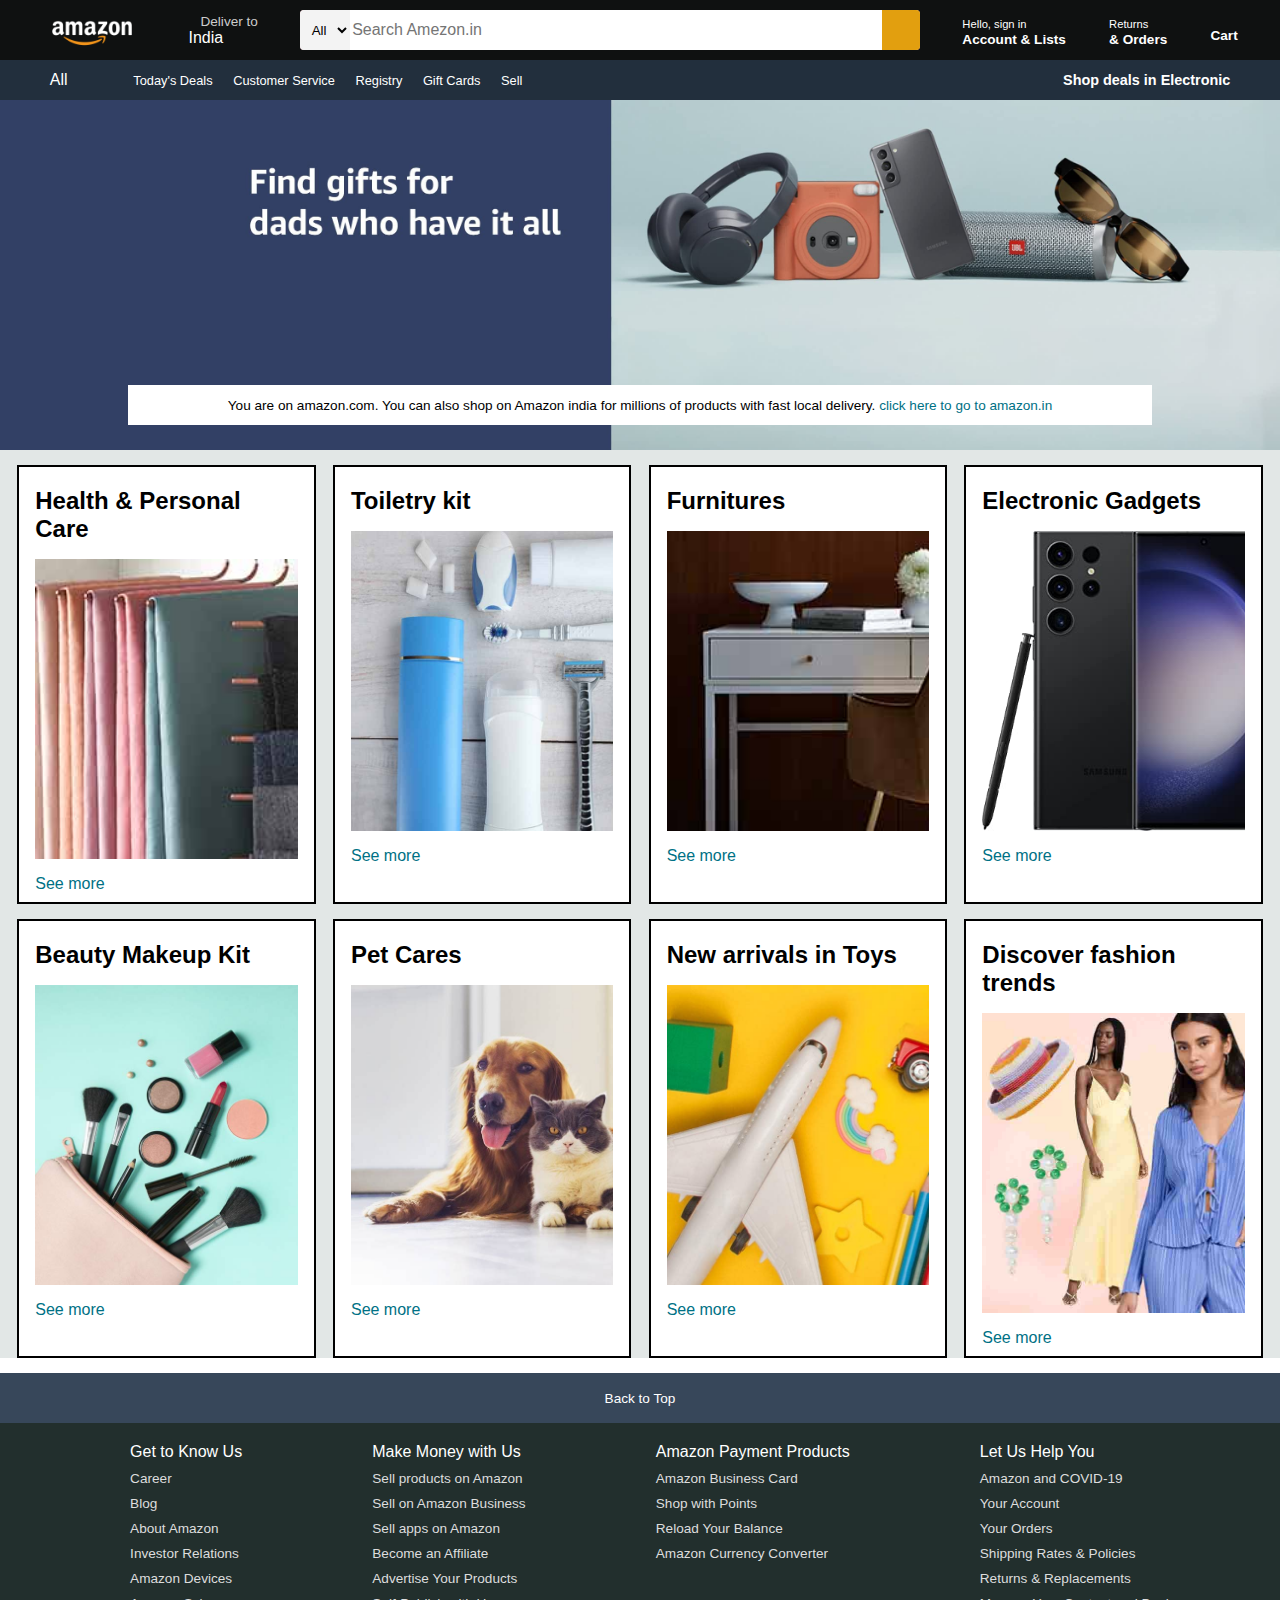
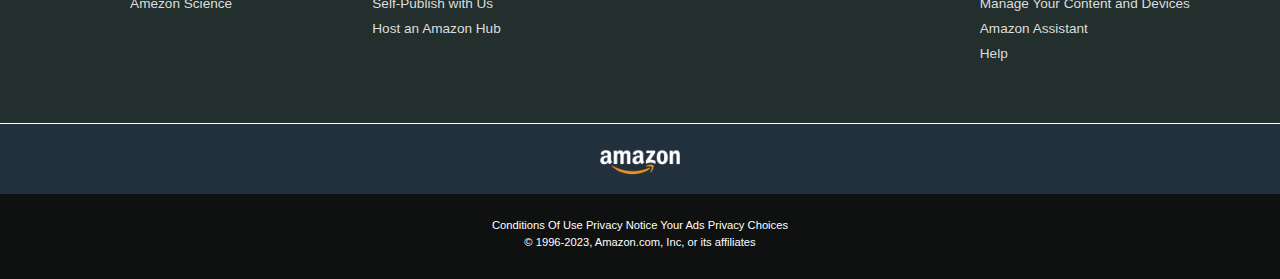
<file: Amezon_Clone/index.html>
<!DOCTYPE html>
<html lang="en">

<head>
    <meta charset="UTF-8">
    <meta name="viewport" content="width=device-width, initial-scale=1.0">
    <title>Amezon.com Spend Less. Smile More</title>
    <link rel="icon" type="image/x-icon" href="images/fevicon-img.png">
    <link rel="stylesheet" href="https://cdnjs.cloudflare.com/ajax/libs/font-awesome/6.4.0/css/all.min.css"
        integrity="sha512-iecdLmaskl7CVkqkXNQ/ZH/XLlvWZOJyj7Yy7tcenmpD1ypASozpmT/E0iPtmFIB46ZmdtAc9eNBvH0H/ZpiBw=="
        crossorigin="anonymous" referrerpolicy="no-referrer" />
    <link rel="stylesheet" href="style.css ">
</head>

<body>
    <header>
        <div class="navbar">
            <div class="nav-logo border">
                <div class="logo">
                </div>
            </div>
            <div class="nav-address border">
                <p class="add-first">Deliver to</p>

                <div class="add-icon">
                    <i class="fa-solid fa-location-dot"></i>
                    <p class="add-second">India</p>
                </div>
            </div>

            <div class="nav-search">
                <select class="search-select">
                    <option> All </option>
                    <option value="all-departments">All Departments</option>
                    <option value="art-crafts">Art & Crafts</option>
                    <option value="automotive">Automotive</option>
                    <option value="baby">Baby</option>
                    <option value="beauty">Beauty & Personal Care</option>
                    <option value="electronics">Electronic</option>
                    <option value="b-fashion">Boy's Fashions</option>
                    <option value="g-fashion">Girl's Fashion</option>
                    <option value="shooes">Shooes</option>
                    <option value="deals">Deals</option>
                    <option value="home-kitchen">Home & Kitchen</option>
                    <option value="luggages">Luggages</option>
                    <option value="computers">Computers</option>
                    <option value="baby-toys">Baby Toy's</option>
                    <option value="vidio-games">Video Games</option>
                </select>
                <input placeholder="Search Amezon.in" class="search-input">
                <div class="search-icon">
                    <i class="fa-solid fa-magnifying-glass"></i>
                </div>
            </div>

            <div class="nav-signin border">
                <p><span>Hello, sign in</span></p>
                <p class="nav-second">Account & Lists</p>
            </div>

            <div class="nav-return border">
                <p><span>Returns</span></p>
                <p class="nav-second ">& Orders</p>
            </div>

            <div class="nav-cart border ">
                <i class="fa-solid fa-cart-shopping"></i>
                Cart
            </div>
        </div>

        <div class="panel">
            <div class="panel-all border">
                <i class="fa-solid fa-bars"></i>
                All
            </div>

            <div class="panel-ops">
                <p class="border"><a href="https://www.amazon.in/deals?ref_=nav_cs_gb">Today's Deals</a></p>
                <p class="border">Customer Service</p>
                <p class="border">Registry</p>
                <p class="border">Gift Cards</p>
                <p class="border"><a href="https://www.amazon.in/b/32702023031?node=32702023031&ld=AZINSOANavDesktop_T3&ref_=nav_cs_sell_T3">Sell</a></p>
            </div>

            <div class="panel-deals border">
                <a href="https://www.amazon.com/gp/goldbox/?ie=UTF8&deals-widget=%257B%2522version%2522%253A1%252C%2522viewIndex%2522%253A0%252C%2522presetId%2522%253A%2522F8B394D5931781B21032A79CA5679225%2522%252C%2522departments%2522%253A%255B%2522172282%2522%255D%252C%2522sorting%2522%253A%2522BY_SCORE%2522%257D&ref_=nav_swm_undefined&pf_rd_p=f235c648-fdf7-4f83-9adb-d6d5a4235500&pf_rd_s=nav-sitewide-msg-text-export&pf_rd_t=4201&pf_rd_i=navbar-4201&pf_rd_m=ATVPDKIKX0DER&pf_rd_r=4TGTHK8RBEATEZHMKPH4">Shop deals in Electronic</a>
            </div>
        </div>
    </header>

    <div class="hero-section">
        <div class="hero-msg">
            <p>You are on amazon.com. You can also shop on Amazon india for millions of products with fast local
                delivery. <a href="https://www.amazon.in">click here to go to amazon.in</a></p>
        </div>
    </div>

    <div class="shop-section">
        <div class="box1 box">
            <div class="box-content">
                <h2>Health & Personal Care</h2>
                <div class="box-img" style="background-image: url('images/box1_image.jpg');">
                </div>
                <p><a href="https://www.amazon.com/s?k=Home&i=kitchen-intl-ship&ref=pd_gw_unk">See more</a></p>
            </div>
        </div>
        <div class="box2 box">
            <div class="box-content">
                <h2>Toiletry kit </h2>
                <div class="box-img" style="background-image: url('images/box2_image.jpg');">
                </div>
                <p><a href="https://www.amazon.com/s?i=specialty-aps&bbn=16225006011&rh=n%3A%2116225006011%2Cn%3A3777891&ref=pd_gw_unk">See more</a></p>
            </div>
        </div>
        <div class="box3 box">
            <div class="box-content">
                <h2>Furnitures</h2>
                <div class="box-img" style="background-image: url('images/box3_image.jpg');">
                </div>
                <p><a href="https://www.amazon.com/s?k=furniture&ref=nb_sb_ss_ts-doa-p_1_5">See more</a></p>
            </div>
        </div>
        <div class="box4 box">
            <div class="box-content">
                <h2> Electronic Gadgets</h2>
                <div class="box-img" style="background-image: url('images/box4_image.jpg');">
                </div>
                <p> <a href="https://www.amazon.com/b?node=16225009011&ref_=pd_gw_unk">See more</a></p>
            </div>
        </div>
        <div class="box5 box">
            <div class="box-content">
                <h2>Beauty Makeup Kit</h2>
                <div class="box-img" style="background-image: url('images/box5_image.jpg');">
                </div>
                <p><a href="https://www.amazon.com/b/?node=16225006011&ref_=pd_gw_unk">See more</a></p>
            </div>
        </div>
        <div class="box6 box">
            <div class="box-content">
                <h2>Pet Cares</h2>
                <div class="box-img" style="background-image: url('images/box6_image.jpg');">
                </div>
                <p><a href="https://www.amazon.com/s?k=pet+supplies&s=date-desc-rank&ref=pd_gw_unk">See more</a></p>
            </div>
        </div>
        <div class="box7 box">
            <div class="box-content">
                <h2>New arrivals in Toys</h2>
                <div class="box-img" style="background-image: url('images/box7_image.jpg');">
                </div>
                <p><a href="https://www.amazon.com/s?k=toys&s=date-desc-rank&ref=pd_gw_unk">See more</a></p>
            </div>
        </div>
        <div class="box8 box">
            <div class="box-content">
                <h2>Discover fashion trends</h2>
                <div class="box-img" style="background-image: url('images/box8_image.jpg');">
                </div>
                <p><a href="https://www.amazon.com/s?i=fashion-womens&bbn=16334314011&rh=n%3A7141123011%2Cn%3A16334314011%2Cn%3A7147440011%2Cn%3A1040660%2Cn%3A1045024%2Cp_89%3ADaily+Ritual&pd_rd_r=4a69e134-27ae-4b35-b841-2849fe64d869&pd_rd_w=8uknh&pd_rd_wg=MXra4&pf_rd_p=e0bdaaa7-6f81-4c4a-9ee8-05cbc1693e52&pf_rd_r=RMD7414DMRFKAHTCM9J5&qid=1595545753&rnid=2528832011l&ref=pd_gw_unk">See more</a></p>
            </div>
        </div>
    </div>

    <footer>
        <div class="foot-panel1">
            Back to Top
        </div>

        <div class="foot-panel2">
            <ul>
                <p>Get to Know Us</p>
                <a href="#">Career</a>
                <a href="#">Blog</a>
                <a href="#">About Amazon</a>
                <a href="#">Investor Relations</a>
                <a href="#">Amazon Devices</a>
                <a href="#">Amezon Science</a>
            </ul>
            <ul>
                <p>Make Money with Us</p>
                <a href="#">Sell products on Amazon</a>
                <a href="#">Sell on Amazon Business</a>
                <a href="#">Sell apps on Amazon</a>
                <a href="#">Become an Affiliate</a>
                <a href="#">Advertise Your Products</a>
                <a href="#">Self-Publish with Us</a>
                <a href="#">Host an Amazon Hub</a>
            </ul>
            <ul>
                <p>Amazon Payment Products</p>
                <a href="#">Amazon Business Card</a>
                <a href="#">Shop with Points</a>
                <a href="#">Reload Your Balance</a>
                <a href="#">Amazon Currency Converter</a>
            </ul>
            <ul>
                <p>Let Us Help You</p>
                <a href="#">Amazon and COVID-19</a>
                <a href="#">Your Account</a>
                <a href="#">Your Orders</a>
                <a href="#">Shipping Rates & Policies</a>
                <a href="#">Returns & Replacements</a>
                <a href="#">Manage Your Content and Devices</a>
                <a href="#">Amazon Assistant</a>
                <a href="#">Help</a>
            </ul>
        </div>
       <!-- Footer section starts from here -->
        <div class="foot-panel3">
            <div class="logo"></div>
        </div>

        <div class="foot-panel4">
            <div class="pages">
                <a href="#">Conditions Of Use</a>
                <a href="#">Privacy Notice</a>
                <a href="#">Your Ads Privacy Choices</a>
            </div>

            <div class="copyright">
                <span>&#169;</span> 1996-2023, Amazon.com, Inc, or its affiliates
            </div>
        </div>
    </footer>
</body>

</html>
</file>
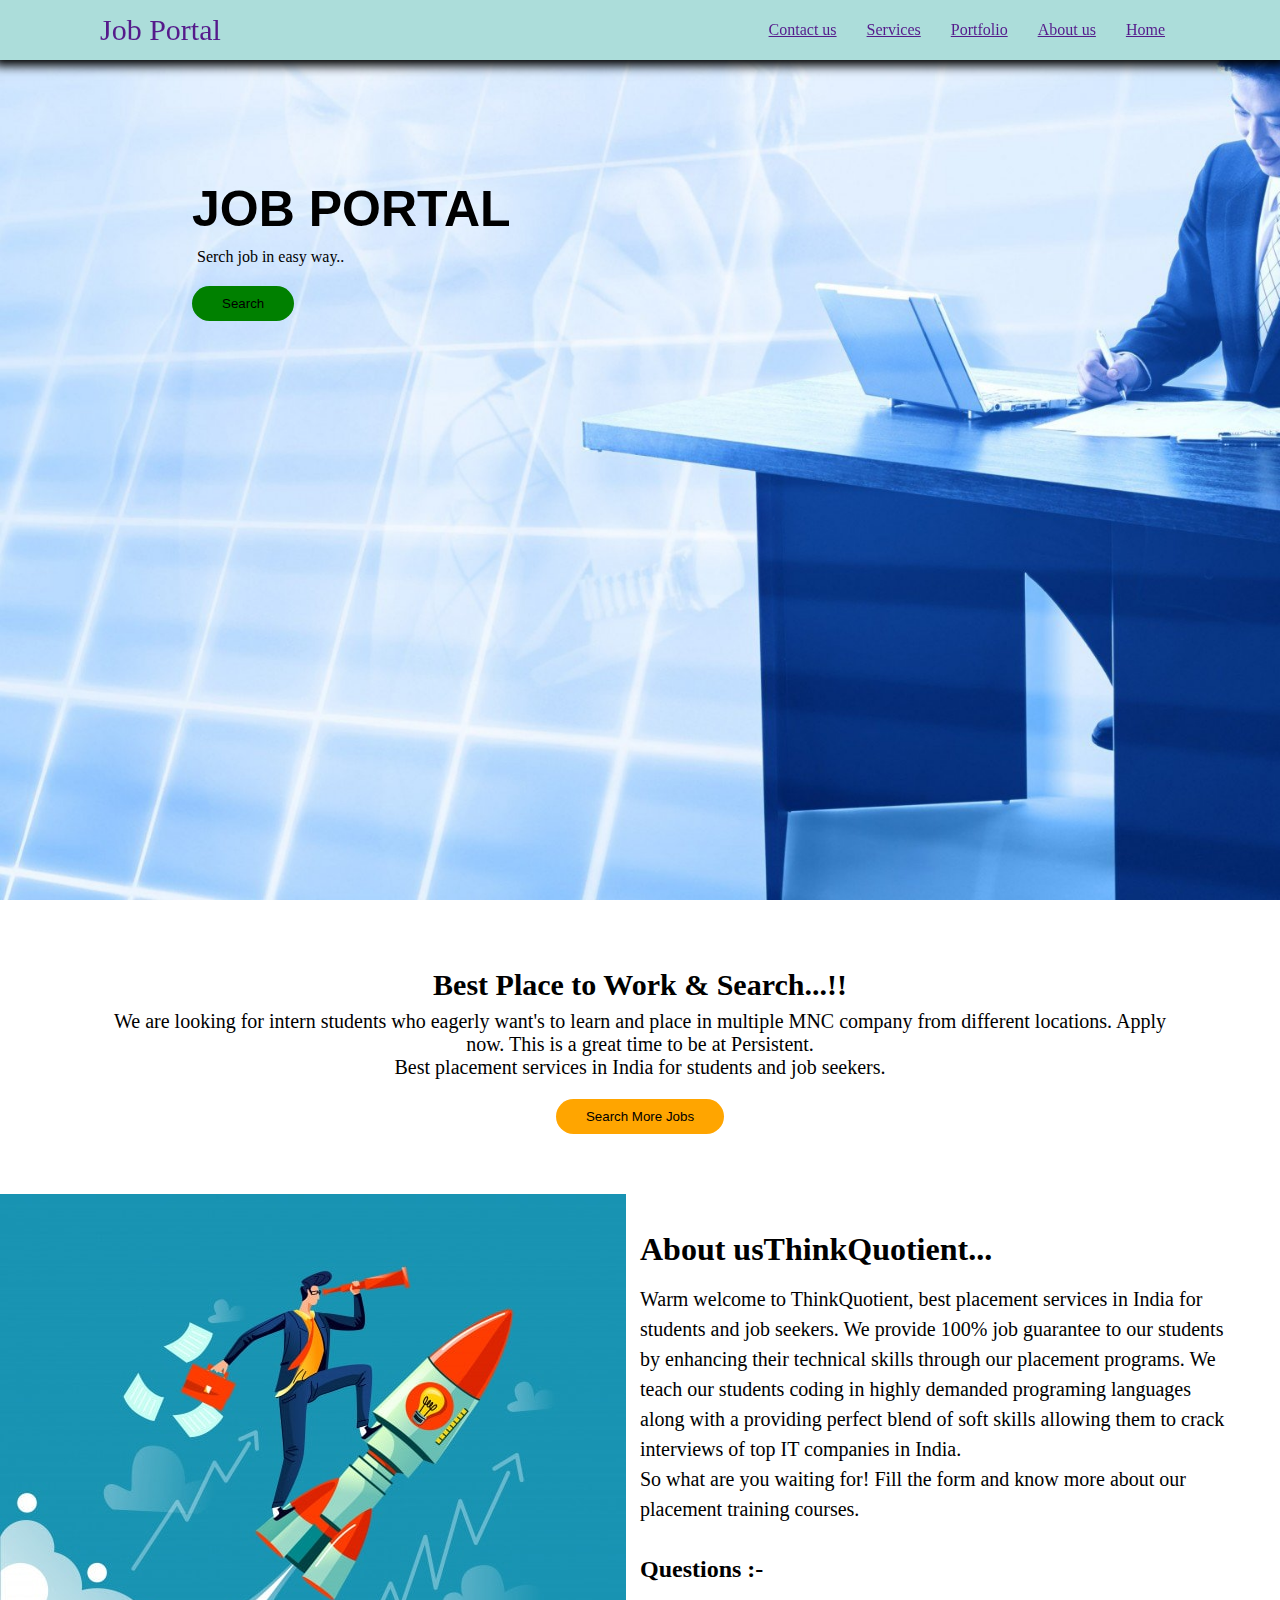
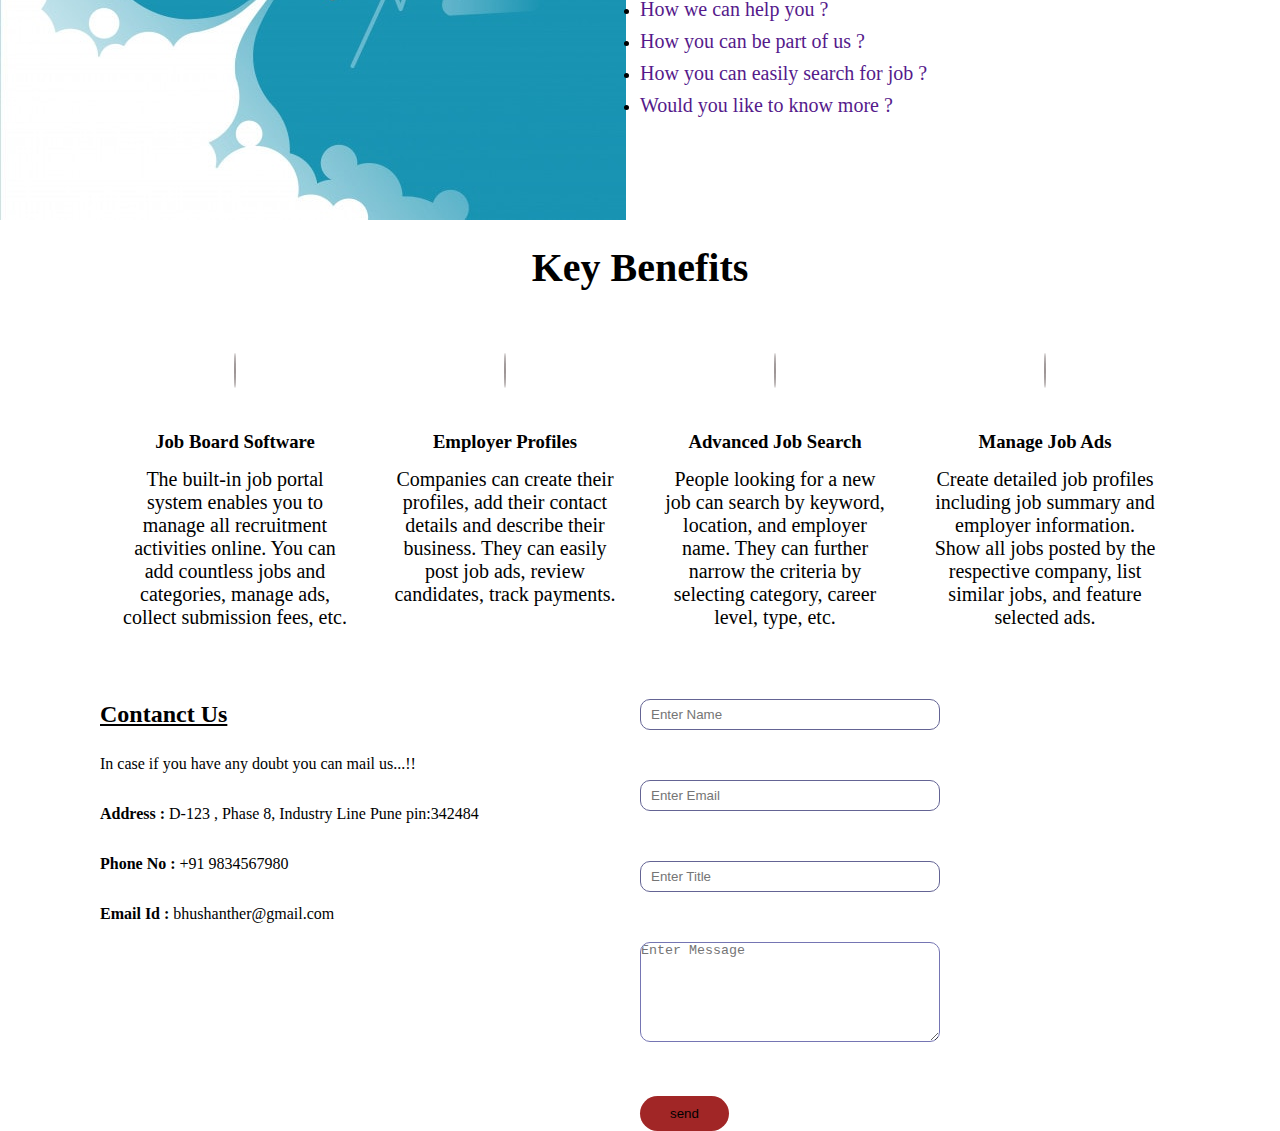
<file: JobPortal/index.html>
<!DOCTYPE html>
<html lang="en">
<head>
    <meta charset="UTF-8">
    <meta http-equiv="X-UA-Compatible" content="IE=edge">
    <meta name="viewport" content="width=device-width, initial-scale=1.0">
    <title>Document</title>
    <link rel="stylesheet" href="https://use.fontawesome.com/releases/v5.7.0/css/all.css" integrity="sha384-lZN37f5QGtY3VHgisS14W3ExzMWZxybE1SJSEsQp9S+oqd12jhcu+A56Ebc1zFSJ" crossorigin="anonymous">
    <link rel="stylesheet" href="css/style.css">
</head>
<body>
    <div class="toggle"> &#9636; </div>
    <!-- Navigation bar starts from here -->
    <nav id="nav">
        <ul class="left-ul">
            <li><a href=""> Job Portal </a></li>
        </ul>
        <ul class="right-ul">
            <li><a href="">Home</a></li>
            <li><a href="">About us</a></li>
            <li><a href="">Portfolio</a></li>
            <li><a href="">Services</a></li>
            <li><a href="">Contact us</a></li>
        </ul>
    </nav>
    <!-- Navigation bar close here -->
    <!-- header starts from here -->
    <header id="banner">
            <div class="banner-text">
                <h1>Job Portal</h1>
                <p>Serch job in easy way..</p>
                <div class="banner-btn">
                    <!-- <input type="text" placeholder="Seach Job"> -->
                    <input type="submit" value="Search" class="btn btn-default">
                </div>
            </div>
    </header>
    <!-- header close -->
    <!-- Website description start -->
    <section id="description">
       <div class="container">
          <h1>Best Place to Work & Search...!!</h1> 
          <p>We are looking for intern students who eagerly want's to learn and place in multiple MNC company from different locations. 
              Apply now. This is a great time to be at Persistent. </p> 
              <p>Best placement services in India for students and job seekers.</p>
          <div class="desc-btn">
               <input type="submit" value="Search More Jobs" class="btn btn-intro">
          </div>
       </div>
    </section>
    <!-- Website description close -->
    
    <!--Website Introduction start  -->
    <section id="web-intro">
        <div class="row">
            <div class="col-6">
                <div class="intro-img">
                    <img src="Images/intro.jpg" alt="Job Introduction">
                </div>
            </div>
            <div class="col6">
                <div class="intro-text">
                    <h1>About usThinkQuotient...</h1> 
                       <p>Warm welcome to ThinkQuotient, best placement services in India for students and job seekers.
                        We provide 100% job guarantee to our students by enhancing their technical skills through our placement 
                        programs. We teach our students coding in highly demanded programing languages along with a providing perfect blend of soft skills 
                        allowing them to crack interviews of top IT companies in India.</p> 
                        <p>So what are you waiting for! Fill the form and know more about our placement training courses.</p>
                    <h2>
                        Questions :-
                    </h2>
                    <ul>
                        <li>
                           <a href=""> How we can help you ?  </a>
                        </li>
                        <li>
                            <a href=""> How you can be part of us ?</a>
                        </li>
                        <li>
                            <a href=""> How you can easily search for job ?</a>
                        </li>
                        <li>
                            <a href="">Would you like to know more ?</a>
                        </li>
                    </ul>
                </div>  
            </div>
        </div>
    </section>
    <!-- Website Introduction close -->

<!--------------------------------  services part start ----------------------------------->
    <section id="services">
        <div class="container">
            <div class="service-heading">
                <h1> Key Benefits </h1>
            </div>
            <div class="row">
              <div class="col-4">
                  <div class="service-icon">
                     <i class="	fas fa-briefcase"></i> 
                  </div>
                  <div class="service-subheading">
                     <h3> Job Board Software</h3>
                  </div>
                  <div class="service-subpara">
                      <p> The built-in job portal system enables you to manage all recruitment activities online. You can add countless jobs and categories, manage ads, collect submission fees, etc. </p>
                  </div>
              </div>
              <div class="col-4">
                <div class="service-icon">
                    <i class="fas fa-address-card"></i> 
                 </div>
                 <div class="service-subheading">
                    <h3> Employer Profiles</h3>
                 </div>
                 <div class="service-subpara">
                     <p> Companies can create their profiles, add their contact details and describe their business. They can easily post job ads, review candidates, track payments. </p>
                 </div>
              </div>
              <div class="col-4">
                <div class="service-icon">
                    <i class="fab fa-edge"></i> 
                 </div>
                 <div class="service-subheading">
                    <h3> Advanced Job Search</h3>
                 </div>
                 <div class="service-subpara">
                     <p> People looking for a new job can search by keyword, location, and employer name. They can further narrow the criteria by selecting category, career level, type, etc. </p>
                 </div>
              </div>
              <div class="col-4">
                <div class="service-icon">
                    <i class=" fas fa-file"></i> 
                 </div>
                 <div class="service-subheading">
                    <h3> Manage Job Ads</h3>
                 </div>
                 <div class="service-subpara">
                     <p> Create detailed job profiles including job summary and employer information. Show all jobs posted by the respective company, list similar jobs, and feature selected ads. </p>
                 </div>
              </div>
            </div>   
        </div>
    </section>
    <!--------------------------- Service part close ------------------------------------------------>

    <!------------------------------ Form div start ------------------------------------------------->
    <section id="contactform">
        <div class="container">
            <div class="row">
                <div class="col-6">
                    <div class="contactform-header">
                        <h2> Contanct Us</h2>
                        <p>
                            In case if you have any doubt you can mail us...!!
                        </p>
                        <p>
                            <strong> Address : </strong> D-123 , Phase 8, Industry Line Pune pin:342484 <br> 
                            <strong> Phone No : </strong> +91 9834567980 <br>
                            <strong> Email Id : </strong> bhushanther@gmail.com <br>
                        </p>
                    </div>
                </div>     
                 <div class="col-6">
                   <div class="form-group">
                      <input type="text" placeholder="Enter Name" class="textfield-design"> 
                   </div>
                   <div class="form-group">
                    <input type="text" placeholder="Enter Email" class="textfield-design"> 
                   </div>  
                    <div class="form-group">
                        <input type="text" placeholder="Enter Title" class="textfield-design">
                    </div>
                    <div class="form-group">
                        <textarea placeholder="Enter Message" class="textarea-design"></textarea>
                    </div>  
                    <div class="form-group">
                        <input type="submit" value="send" class="btn btn-send">
                    </div>  
                </div>
            </div>
       </div>
    </section>
</body>
</html>
</file>
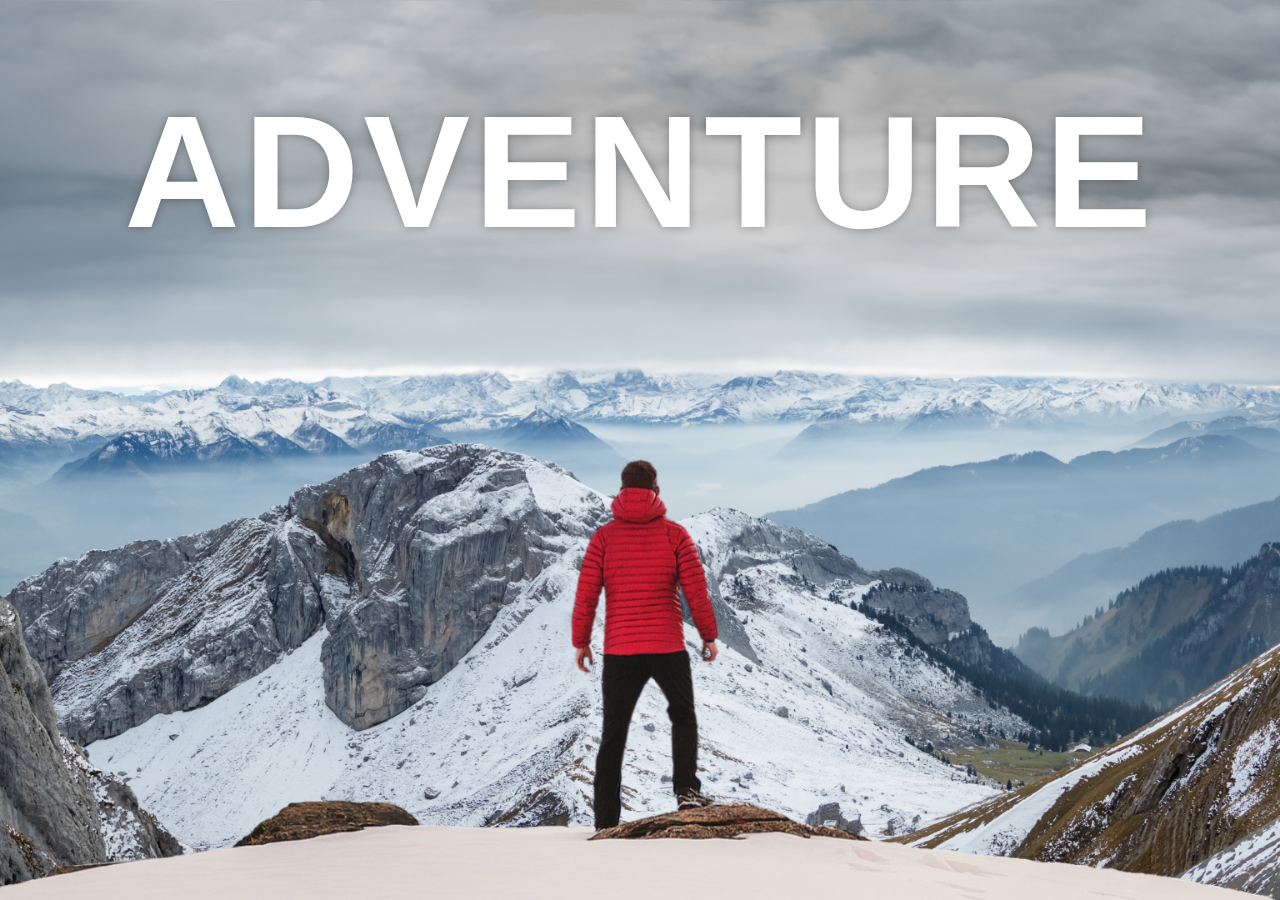
<file: Parallex_Website_Practice/index.html>
<!DOCTYPE html>
<html lang="en">
<head>
    <meta charset="UTF-8">
    <meta http-equiv="X-UA-Compatible" content="IE=edge">
    <meta name="viewport" content="width=device-width, initial-scale=1.0">
    <title>Adventure Tourism / Parallex Website</title>
    <link rel="stylesheet" href="style.css">
    <link rel="preconnect" href="https://fonts.googleapis.com">
<link rel="preconnect" href="https://fonts.gstatic.com" crossorigin>
<link rel="icon" type="image/x-icon" href="images/adv_fevicon_icon.jpeg">

</head>
<body>
       <div id="wrapper">
            <div class="container">
                <img src="images/background.png" class="background">
                <img src="images/foreground.png" class="foreground">
                <h1>ADVENTURE</h1>
            </div>   
            
            <section>
                <h2 class="secHeading">Adventure Time !</h2>
                <p class="text">
                    Adventure tourism is defined as the movement of the people from one to another place outside their comfort zone for exploration or travel to remote areas, exotic and possibly hostile areas. Adventure tourism is a type of tourism in which tourist do some adventures activities like as skydiving, hill climbing, scuba diving.Adventure travel is a leisure activity that takes place in an unusual, exotic, remote or wilderness destination. It tends to be associated with high levels of activity by the participant, most of it outdoors.
                    <br>
                    <br>
                    Adventure tourism is very popular among young age tourists. Adventure tourism gains much of its excitement by allowing the tourists to step outside their comfort zone. This may be from experiencing cultural shock or through the performance of acts, that required some degree of risk (real or perceived) and physical danger.  Adventure travelers expect to experience various level of risk, excitement, and tranquility and be personally tested. In particular, they are explorers of unspoiled, exotic parts of the planet and also seek personal challenges.
                </p>

                <div class="bg bg1">
                        <h2 class="desc">BIKING</h2>
                </div>
                <p class="text">
                    To be fit and healthy you need to be physically active. Regular physical activity can help protect you from serious diseases such as obesity, heart disease, cancer, mental illness, diabetes and arthritis. Riding your bicycle regularly is one of the best ways to reduce your risk of health problems associated with a sedentary lifestyle.Cycling is a good way to control or reduce weight, as it raises your metabolic rate, builds muscle and burns body fat. If you’re trying to lose weight, cycling must be combined with a healthy eating plan. Cycling is a comfortable form of exercise and you can change the time and intensity – it can be built up slowly and varied to suit you.
                    <br>
                    <br>
                    Cycling is a healthy, low-impact exercise that can be enjoyed by people of all ages, from young children to older adults. It is also fun, cheap and good for the environment.Riding to work or the shops is one of the most time-efficient ways to combine regular exercise with your everyday routine. An estimated one billion people ride bicycles every day – for transport, recreation and sport.
                </p>

                <div class="bg bg2">
                        <h2 class="desc">PARA GLIDING</h2>
                </div>        
                <p class="text">
                    What is paragliding? It’s one of the rawest and most pure forms of flight. It involves the use of a paraglider, where the pilot sits in a harness which is suspended by a large, curved fabric wing. There is no engine, pilots launch by running and obtaining lift. The curve in the wing enables a skilled pilot to glide over long distances and to climb to high altitudes. Steering is conducted by pulling handles which are located beside each shoulder.
                    <br>
                    <br>
                    Paragliding is one of the simplest forms of flight and easiest to get involved in. It’s a popular hobby for those who not only enjoy the skill and thrill of flight, but also enjoy the outdoors and the amazing overhead views obtainable.However, like other forms of flight, paragliding takes time to learn and master. There are dangers involved and loss of control, sudden weather change, or mishandled equipment can result in death.The main part of the paraglider is called the wing. This looks similar to a parachute, however instead of being round, it’s rectangular in shape and curved. These wings have two layers of fabric, usually ripstop polyester or nylon, which are connected by cells. The curved shape of the wing and it’s cells enable it to collect and hold the wind on takeoff and in flight. 
                </p>

                <div class="bg bg3">
                        <h2 class="desc">SURFING</h2>
                </div>
                <p class="text">
                    Surfing is the sport of riding waves in an upright or prone position. Surfers catch the ocean, river, or man-made waves and glide across the surface of the water until they break and lose their energy.In the ocean, wave riders stand up on surfboards and navigate the water - nearly parallel to the beach - toward the shore.There are four types of surfing waves: spilling waves, plunging waves, surging waves, and collapsing waves.Nevertheless, beginners can learn to surf in the whitewater part of the wave.
                    <br>
                    <br>
                    The ultimate goal of surfing is to ride and progress on the unbroken part of the wave using a surfboard. Nevertheless, beginners can learn to surf in the whitewater part of the wave.Many surf historians and enthusiasts believe that the essence of surfing is in bodysurfing, the art of gliding over the waves using only the body as a planing surface.According to the University of Hawaii, bodysurfing dates back as far back as 2,000 BC, but the first evidence of bodysurfing activity in the Western world only emerged in 1899, when Australian Fred Williams got a few lessons from Polynesian islander Tommy Tana.The origins of the pastime can be traced back to the ancient Polynesian culture, specifically in the islands of Hawaii, where it was called "Heenalu" by the natives.  
                </p>
                
            </section>
            <footer class="footer">&copy; by Bhushan Ther &#10084;</footer>
       </div>
</body>
</html>
</file>
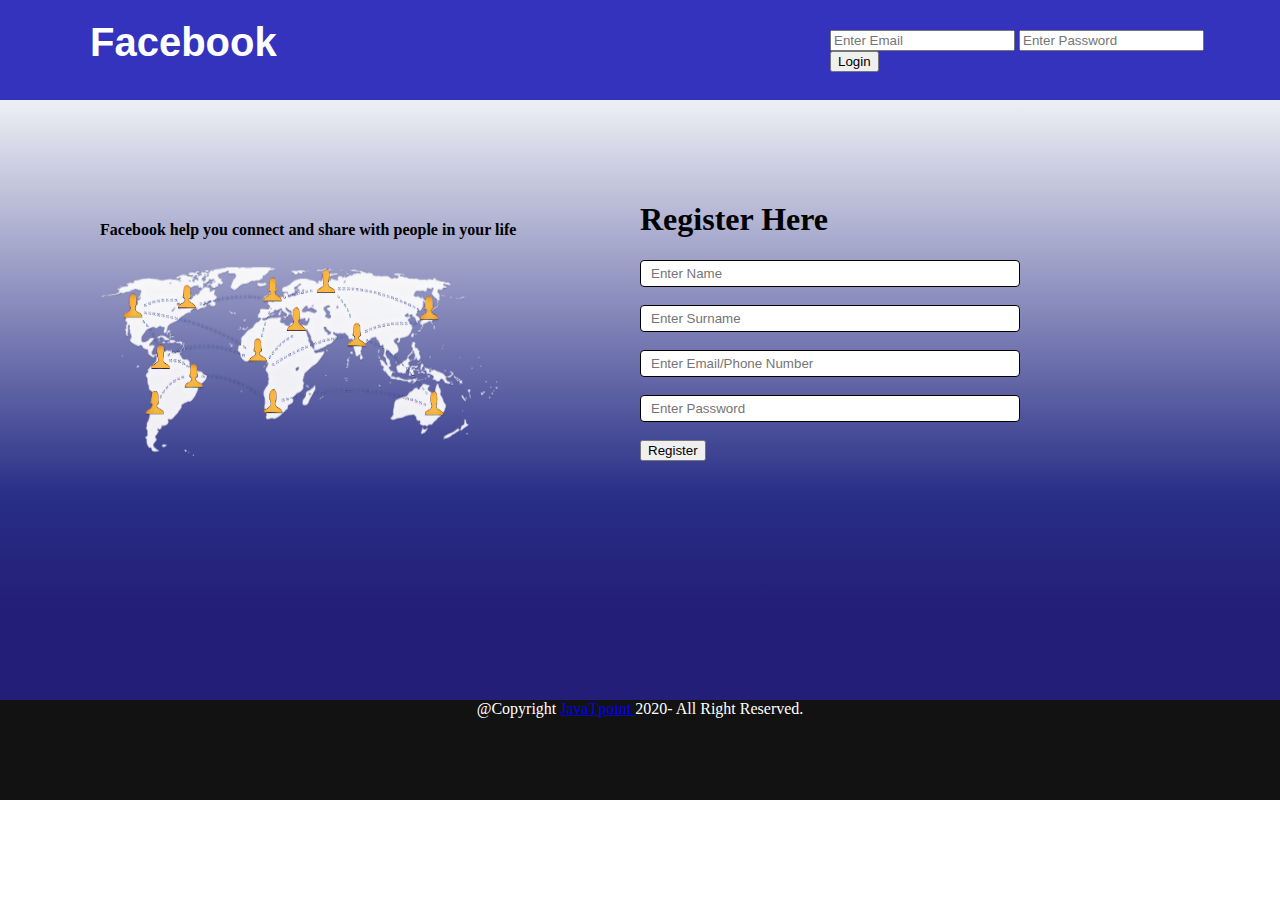
<file: Facebook Register Page/fb.html>
<!DOCTYPE html>
<html lang="en">
<head>
    <meta charset="UTF-8">
    <meta http-equiv="X-UA-Compatible" content="IE=edge">
    <meta name="viewport" content="width=device-width, initial-scale=1.0">
    <link rel="stylesheet" href="fbstyle.css">  
</head>
<body>
    <div class="header">
       <div class="logo_div">
           <span class="logo_style">Facebook</span>
        </div>
       <div class="login_div">
           <input type="text" placeholder="Enter Email">
           <input type="text" placeholder="Enter Password">
           <input type="submit" value="Login">
       </div>
    </div>
    <div class="content">
        <div class="img_divv">
            <div class="content_left_divv">
                <h4>Facebook help you connect and share with people in your life</h4>
                <img src="Images/fbImage.png" alt="Facebook Image" height="200px" width="400px">
            </div>
        </div>
        <div class="reg_divv">
            <div class="content_right_divv">
                <h1>Register Here</h1>
                <input type="text" placeholder="Enter Name" class="textfield_designe"><br><br>
                <input type="text" placeholder="Enter Surname" class="textfield_designe"><br><br>
                <input type="text" placeholder="Enter Email/Phone Number" class="textfield_designe"><br><br>
                <input type="text" placeholder="Enter Password" class="textfield_designe"><br><br>
               <input type="submit" value="Register">
            </div>
        </div>
    </div>
    <div class="footer">
       <span class="footer_designe">
           @Copyright <a href=https://www.javatpoint.com/"> JavaTpoint </a> 2020- All Right Reserved.
       </span> 
    </div>

    
</body>
</html>
</file>
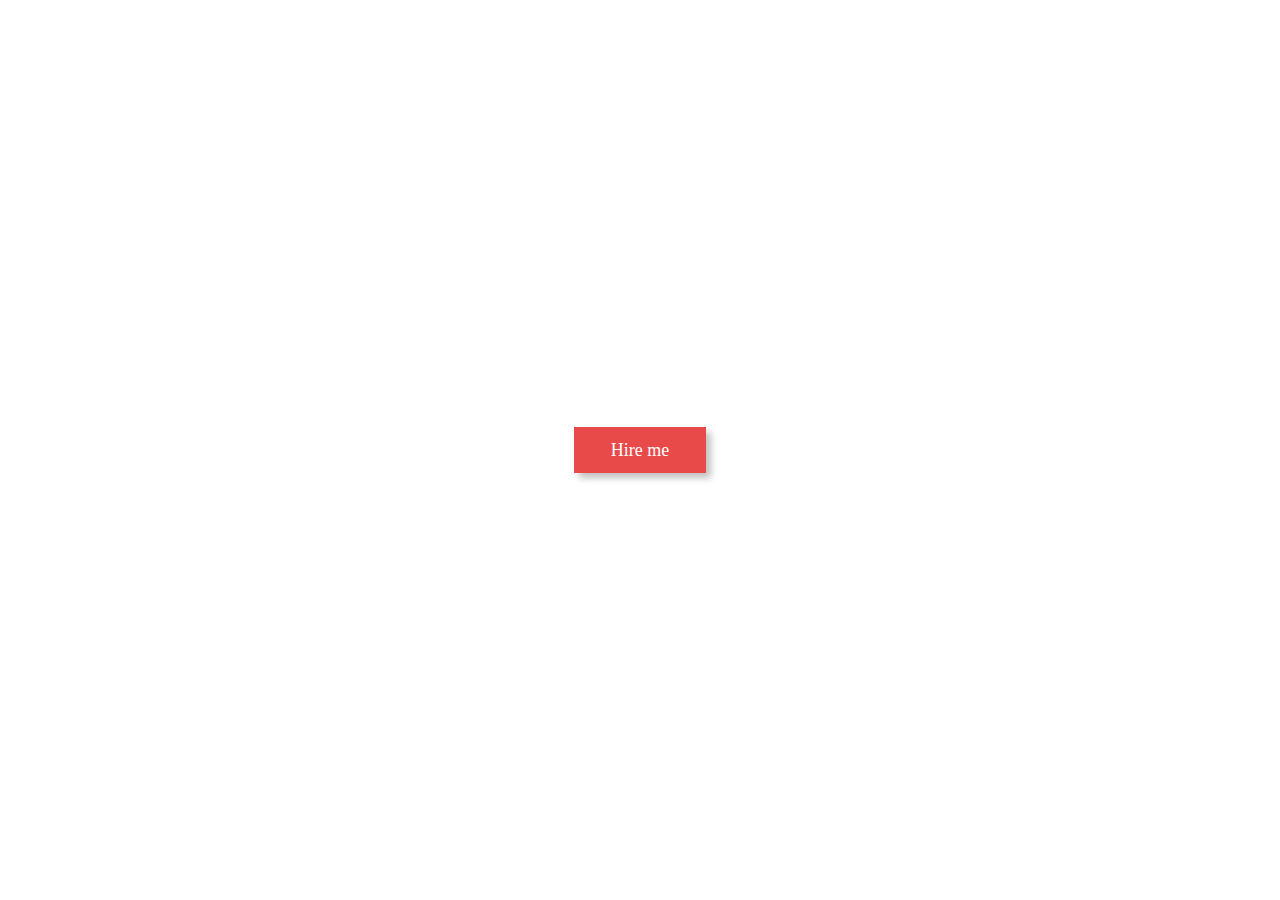
<file: Hiremebtn/Hiremebtn.html>
<!DOCTYPE html>
<html lang="en">
  <head>
    <meta charset="UTF-8" />
    <meta http-equiv="X-UA-Compatible" content="IE=edge" />
    <meta name="viewport" content="width=device-width, initial-scale=1.0" />
    <title>Document</title>
    <style>
      *{
        margin: 0;
        padding: 0;
      }
      .wrapper {
        width: 100vw;
        height: 100vh;
        display: flex;
        justify-content: center;
        align-items: center;
      }
      .btn-pink {
        background-color: #e84949;
        width: fit-content;
        color: white;
        padding: 0.8rem 2.3rem;
        box-shadow: 5px 5px 7px 0px #0000003f;
        font-size: 18px;
        cursor: pointer;
        transition: all 0.5s;
        font-weight: 500;
        position: relative;
        z-index: 1;
      }
      .btn-pink::before {
        content: "";
        position: absolute;
        background-color: #1f1f1f;
        top: 0;
        left : 0;
        right: 0;
        bottom: 0;
        z-index: -1;
        transform: scaleX(0);
        transform-origin: left;
        transition: all 0.8s;
      }
      .btn-pink:hover::before {
        transform: scaleX(1);
      }
      .btn-pink:hover {
        color: #fff;
      }
    </style>
  </head>
  <body>
    <div class="wrapper">
      <div class="btn-pink" id="btn-top">Hire me</div>
    </div>
  </body>
</html>
</file>
<file: Amezon_Clone/style.css>
* {
    margin: 0;
    font-family: Arial, Helvetica, sans-serif;
    border: border-box;
}

.navbar {
    height: 60px;
    background-color: #0f1111;
    color: white;
    display: flex;
    align-items: center;
    justify-content: space-evenly;
}

.nav-logo {
    height: 50px;
    width: 100px;
}

.logo {
    background-image: url(images/amazon_logo.png);
    background-size: cover;
    height: 50px;
    width: 100%;
    cursor: pointer;
}

.border {
    border: 1.5px solid transparent;
}

.border:hover {
    border: 1.5px solid white;
}

/** Box 2 **/
.add-first {
    color: #cccccc;
    font-size: 0.85rem;
    margin-left: 15px;
}

.add-second {
    font-size: 1rem;
    margin-left: 3px;
}

.add-icon {
    display: flex;
    align-items: center;
    cursor: pointer;
}

/** Box 3 **/
.nav-search {
    display: flex;
    justify-content: space-evenly;
    background-color: pink;
    width: 620px;
    height: 40px;
    border-radius: 4px;
}

.search-select {
    background-color: #f3f3f3;
    width: 50px;
    text-align: center;
    border-top-left-radius: 4px;
    border-bottom-left-radius: 4px;
    border: none;
    cursor: pointer;
}

.search-input {
    width: 100%;
    font-size: 1rem;
    border: none;
}

.search-icon {
    width: 45px;
    display: flex;
    justify-content: center;
    align-items: center;
    font-size: 1.2rem;
    background-color: rgb(226, 159, 15);
    border-top-right-radius: 4px;
    border-bottom-right-radius: 4px;
    color: #0f1111;
    cursor: pointer;
}

/** Bpx 4 **/

span {
    font-size: 0.7rem;
}

.nav-second {
    font-size: 0.85rem;
    font-weight: 700;
    cursor: pointer;
}

.nav-search:hover {
    border: 2px solid orange;
}

/* Box 6*/

.nav-cart i {
    font-size: 30px;
}

.nav-cart {
    font-size: 0.85rem;
    font-weight: 700;
    cursor: pointer;
}

/** Panel **/

.panel {
    height: 40px;
    background-color: #222f3d;
    display: flex;
    color: white;
    align-items: center;
    justify-content: space-evenly;
}

.panel-ops p {
    display: inline;
    margin-left: 15px;
    cursor: pointer;
}

.panel-ops p a{
    color: white;
    text-decoration: none;
}

.panel-ops {
    width: 70%;
    font-size: 0.8rem;
}

.panel-deals {
    font-size: 0.9rem;
    font-weight: 700;
    /* cursor: pointer; */
}

.panel-deals a{
    text-decoration: none;
    cursor: pointer;
    color: white;
}

/** Hero Section **/

.hero-section {
    background-image: url(images/hero_image.jpg);
    height: 350px;
    background-size: cover;
    display: flex;
    justify-content: center;
    align-items: flex-end;
}

.hero-msg {
    background-color: white;
    color: black;
    display: flex;
    justify-content: center;
    align-items: center;
    font-size: 0.85rem;
    width: 80%;
    height: 40px;
    margin-bottom: 25px;
}

.hero-msg a {
    text-decoration: none;
    color: #007185;
}

/**  Shopping section**/

.shop-section {
    display: flex;
    flex-wrap: wrap;
    justify-content: space-evenly;
    background-color: #e2e7e6;
}

.box {
    border: 2px solid black;
    height: 400px;
    width: 23%;
    background-color: white;
    padding: 20px 0px 15px;
    margin-top: 15px;
}

.box-img {
    height: 300px;
    background-size: cover;
    margin-top: 1rem;
    margin-bottom: 1rem;
}

.box-content {
    margin-left: 1rem;
    margin-right: 1rem;
}

.box-content p {
    color: #007185;
    cursor: pointer;
}

.box-content p a{
    color: #007185;
    text-decoration: none;
}

/** Footer **/

footer {
    margin-top: 15px;
}

.foot-panel1 {
    background-color: #37475a;
    color: white;
    height: 50px;
    display: flex;
    justify-content: center;
    align-items: center;
    font-size: 0.85rem;
}

.foot-panel2 {
    background-color: #222f2d;
    color: white;
    height: 300px;
    display: flex;
    justify-content: space-evenly;
}

ul {
    margin-top: 20px;
}

ul a {
    display: block;
    font-size: 0.85rem;
    margin-top: 10px;
    color: #dddddd;
    text-decoration: none;
    cursor: pointer;
}

.foot-panel3 {
    background-color: #222f3d;
    color: white;
    border-top: 0.5px solid white;
    height: 70px;
    display: flex;
    justify-content: center;
    align-items: center;
}

.logo {
    background-image: url(images/amazon_logo.png);
    background-size: cover;
    height: 50px;
    width: 100px;
    cursor: pointer;
}


.foot-panel4 {
    background-color: #0f1111;
    color: white;
    height: 85px;
    text-align: center;
    font-size: 0.7rem;

}

.pages {
    padding-top: 25px;
}

.pages a {
    text-decoration: none;
    color: white;
    text-align: center;
    padding-top: 25px;
}

.copyright {
    padding-top: 5px;
}
</file>
<file: JobPortal/css/style.css>
*{
      padding: 0;
      margin: 0;
      box-sizing: border-box;
 }
 #nav 
 {
     width: 100%;
     height: 60px;
     background-color: rgb(172, 221, 218);
     box-shadow: 0px 0px 10px 6px black;
     padding: 0 100px;
     line-height: 60px;
     top:0px;
     bottom: 0px; 
     position: fixed;
     z-index: 10;
 }
 .left-ul li
 {
    float: left;
    list-style: none;
 }
 .right-ul li
 {
     float:right;
     list-style: none;
 }
 .left-ul li a
 {
    text-decoration: none;
    font-size: 30px;
 }
 .left-ul li a:hover
 {
    color: green;
 }
 .right-ul li 
 {
    text-decoration: none;
    color: black; 
    padding: 0 15px;
    line-height: 60px;
    display: block;
 }
 .right-ul li :hover
 {
    background-color: rgb(236, 239, 243);
    color: rgb(49, 90, 49);
    border-radius: 60px;
 } 

 #banner
 {
     width: 100%;
     height: 100vh;
     background-image: url(../Images/jobbb.jpg);
     background-size: cover;
 }
 .banner-text
 {
     position: absolute;
     top:20%;
     left:15%;
 }
 .banner-text h1
 {
     font-size: 50px;
     text-transform: uppercase;
     font-family: Verdana, Geneva, Tahoma, sans-serif;
 }
 .banner-text p
 {
     margin: 10px 5px;
 }
 .banner-btn
 {
      margin-top: 20px;
 }
 .btn
 {
    color: black;
    padding: 10px 30px;
    border: none;
    border-radius: 50px;
    background-color: rgb(23, 119, 23);
    cursor: pointer;
 }
 .btn:hover
 {
     background-color: rgb(212, 84, 25);
 }
 .btn-default
 {
     background-color: green;
 }
 .btn-intro
 {
     background-color: orange;
 }
 #description
 {
     padding: 60px 0px;
 }
 .container
 {
     padding: 0px 100px;
 }
 #description h1
 {
     font-size: 30px;
     font-weight: bolder;
     line-height: 50px;
     text-align: center;
 }
 #description p
 {
     font-size: 20px;
     text-align: center;
 }
 .desc-btn
 {
     margin-top: 20px;
     text-align: center;
 }
 .row
 {
     width: 100%;
 }
 .col-6
 {
     width: 50%;
     float: left;
 }
 .intro-text
 {
     width: 100%;
     height: 500px;
     padding: 20px 50px;
     line-height: 30px;
     text-decoration: none;
     
 }
 #web-intro h2
 {
     padding: 30px 0px 10px 0px;  
 }
 .intro-text h1
 {
       padding: 20px 30px;
 }
 .intro-text p
 {
     font-size: 20px;
 }
 .intro-text ul li a
 {
     text-decoration: none;
     font-size: 20px;
 }

 #services
 {
     padding: 50px 0;
     margin-top: 80px;
 }
 .col-4
 {
     width: 25%;
     float: left;
     text-align: center;
     padding: 20px;
 }
 .service-icon
 {
     text-align: center;
 }
 .service-icon i
 {
     width: 80px;
     height: 80px;
     border: 1px solid rgb(158, 150, 150) ;
     line-height: 80px;
     border-radius: 50%;
     font-size: 30px;
 }
 .service-icon i:hover
 {
     box-shadow: 0px 0px 5px 3px rgb(109, 109, 172);
     cursor: pointer;
 }
 .service-heading
 {
    margin: 20px 0px;
    text-align: center;
    font-size: 20px;
 }
 .service-subheading
 {
     margin-top: 20px;
 }
 .service-subpara
 {
     margin-top: 15px;
     font-size: 20px;
 }

 #contactform
 {
     margin: 30px 0px;
 }
 .contactform-header h2
 {
      margin-top: 40px;
      line-height: 50px;
      text-decoration: underline;
      font-style: bold;
 }
 .contactform-header
 {
     line-height: 30px;
 }
 .contactform-header p{
     line-height: 50px;
 }
 .form-group
 {
   margin-top: 50px; 
  
 }
 .textfield-design
 {
     width: 300px;
     line-height: 10px;
     border: 1px solid rgb(100, 100, 148);
     border-radius: 10px;
     padding: 7px 10px;
 }
 .textarea-design
 {
     width: 300px;
     height: 100px;
     border: 1px solid rgb(117, 117, 179);
     border-radius: 10px;
     cursor: pointer;
 }
 .btn-send
 {
     background-color: rgb(161, 38, 38);
 }
 .toggle
 {
     position: fixed;
     z-index: 20;
     width: 40px;
     height: 40px;
     font-size: 40px;
     line-height: 40px;
     cursor: pointer;
     margin-top: 10px;
     text-align: center;
     border: 1px solid black;
     border-radius: 50%;
     right: 30px;
     display: none;
     
 }
@media screen and (max-width: 830px)
{
    .toggle
    {
        display: block;
    }
    #nav
    {
        padding: 0 0;
    }
    .left-ul li
    {
        float: none;
        display: block;
        text-align: center;
    }
    .right-ul li 
    {
        float: none;
        display: block;    
    }
    .right-ul li a
    {
        background-color: rgb(172, 221, 218);;
    }

    .col-4
    {
        float: none;
        width: 100%;
        text-align: center;
    }
    .col-6
    {
        float: none;
        width: 100%;
        text-align: center;
    }
    .service-heading h1
    {
        margin: 80px 0px 0px 0px;
    }
}
</file>
<file: Parallex_Website_Practice/style.css>
*{
    margin: 0;
    padding: 0;
    box-sizing: border-box;
    font-family: 'Poppins', sans-serif;
}

#wrapper{
    height: 100vh;
    overflow-x: hidden;
    overflow-y: auto;
    perspective: 10px;
    
}
.container{
    position: relative;
    height: 100%;
    display: flex;
    justify-content: center;
    align-items: center;
    transform-style: preserve-3d;
    z-index: -1;
}

.background{
    transform: translateZ(-40px)scale(5);
}

.foreground{
    transform: translateZ(-20px) scale(3);
}

.background, .foreground{
    position: absolute;
    height: 100%;
    width: 100%;
    object-fit: cover;
    z-index: -1;
}

h1{
    position: absolute;
    top: 5rem;
    
   font-size: 10rem;
   color: white;
   letter-spacing: 4px;
   text-shadow: 0 0 10px rgb(0,0,0,0.3);
}

section {
    background-color: rgb(45, 45, 45);
    color: white;
    padding: 5rem 0;
}

.secHeading{
   font-size: 5rem;
   padding: 0 10rem;
}

.text{
    font-size: 1.5rem;
    padding: 0 10rem;
    margin: 5rem 0;
}

.bg{
    width: 100%;
    min-height: 500px;
    background-attachment: fixed;
    background-size: cover;
    background-position: center;
    position: relative;
}

.desc{
   position: absolute;
   background-color: white;
   padding: 0.5rem 2.5rem;
   top: 50%;
   left: 50%;
   transform: translateX(-50%) translateX(-50%);
   color: black;
   font-size: 3.5rem;
   font-weight: 600;
}

.bg1{
      background-image: url(images/sport-1.jpg);
}

.bg2{
    background-image: url(images/sport-2.jpg);
}

.bg3{
    background-image: url(images/sport-3.jpg);
}

.footer{
    border: 1px solid black;
    background-image: linear-gradient(to right, rgb(74, 74, 193),rgb(172, 42, 42));
    text-align: center;
    
}
</file>
<file: Facebook Register Page/fbstyle.css>
body
{
    margin: 0px;
    padding: 0px;
}

.header
{
     height: 100px;
     
     background-color: rgb(51, 51, 189);
}
.content
{
    height: 600px;
    background: rgb(35,30,119);
    background: linear-gradient(0deg, rgba(35,30,119,1) 15%, rgba(41,46,134,1) 34%, rgba(238,239,245,1) 100%, rgba(0,212,255,1) 100%);
    
}
.footer
{
    
    height: 100px;
    background-color: rgb(19, 18, 18);
    color: white; 
    text-align: center;  
}
.footer_designe
{
    
    cursor: pointer;
   
}
.logo_div
{
    height: 50px;
    width: 300px;
    float: left;
    margin-top: 20px;
    margin-left: 90px;    
}
.login_div
{
    height: 50px;
    width: 400px;  
    float: right;
    margin-top: 30px;
    margin-right: 50px;
    cursor: pointer;
}
.logo_style
{
   color: white;
   font-size: 40px;
   font-weight: bold;
   font-family: Arial, Helvetica, sans-serif;
}
.img_divv
{
   height: 600px;
   width:50% ;
   float: left;
}
.reg_divv
{
    height: 600px;
    width:50% ;
    float: right;
    cursor: pointer;
}
.content_left_divv
{
    height: auto;
    width: auto;
    float: left;
    margin-left: 100px;
    margin-top: 100px;
    
}
.content_right_divv
{
    height: auto;
    width: 70%;
    float: left;
    margin-right: 500px;
    margin-top: 80px;
}
.textfield_designe
{
    width: 80%;
    padding: 5px 10px;
    border-radius: 4px;
    border: 1px solid;
    cursor: pointer;
}
</file>
